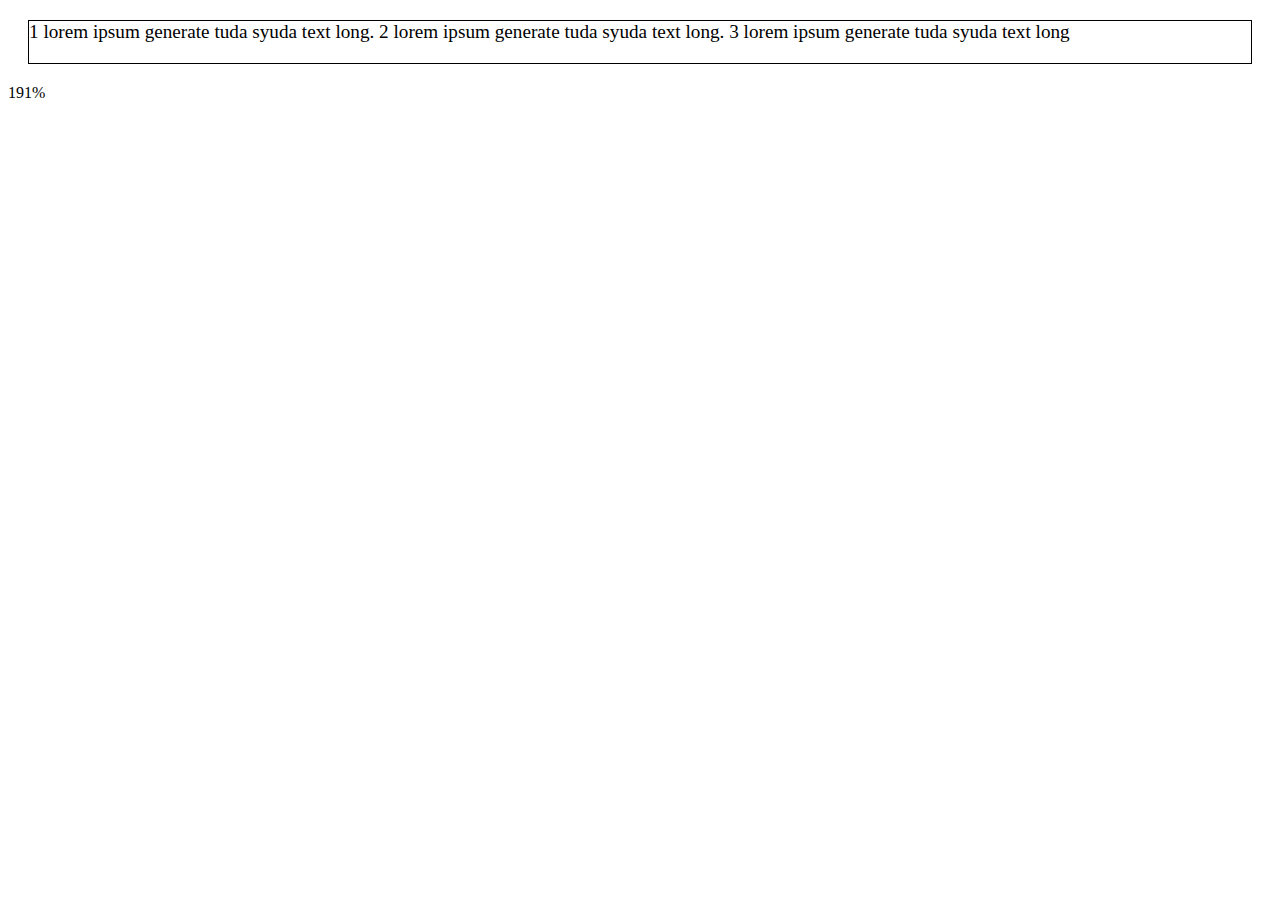
<file: cells/index.html>
<!doctype html>
<html lang="en">
<head>
    <meta charset="UTF-8">
    <meta name="viewport" content="width=device-width, initial-scale=1.0">
    <style>


        #container {
          position: fixed;
          z-index: -100;
          visibility: hidden;
          font-size: 1.2em;
          margin: 20px;
          width: auto;
          line-height: 1.1em;
          border: 1px solid black;
        }

        #viewport {
          font-size: 1.2em;
          margin: 20px;
          width: auto;
          height: 2.2em;
          line-height: 1.1em;
          border: 1px solid black;
          overflow: hidden;
        }
      </style>
</head>
<body>

  <div id="container"></div>
  <div id="viewport"></div>
  <div id="result"></div>

<script>

    var currentScrollPosition = 0;
    var resultNum = 0;

    var viewport = document.getElementById('viewport');
    var container = document.getElementById('container');
    var result = document.getElementById('result');


     var text = "1 lorem ipsum generate tuda syuda text long. 2 lorem ipsum generate tuda syuda text long. 3 lorem ipsum generate tuda syuda text long";
     viewport.innerHTML = text;
     container.innerHTML = text;
     updateMeter();

    function ready(fn) {
        if (document.readyState != "loading") {
            fn();
        } else {
            document.addEventListener("DOMContentLoaded", fn);
        }
    }
    var fn = function() {
        viewport.addEventListener('touchstart', handleTouchStart, false);
        viewport.addEventListener('touchmove', handleTouchMove, false);

        var xDown = null;
        // var yDown = null;
        function handleTouchStart(evt) {
            xDown = evt.touches[0].clientX;
            // yDown = evt.touches[0].clientY;
        }
        function handleTouchMove(evt) {
            // if (!xDown || !yDown) {
            if (!xDown) {
                return;
            }
            var xUp = evt.touches[0].clientX;
            // var yUp = evt.touches[0].clientY;
            var xDiff = xDown - xUp;
            // var yDiff = yDown - yUp;
            // if (Math.abs(xDiff) > Math.abs(yDiff)) {/*most significant*/
                if (xDiff > 0) {
                    // direction.innerHTML = "<";
                    if (resultNum != 100) {
                      currentScrollPosition += 0.2;
                      scroll();
                    }
                    // console.log('<');
                    xDiff = 0;
                    xDown = xUp;
                    /* left swipe */
                } else {
                    // direction.innerHTML = ">";
                    currentScrollPosition -= 0.2;
                    if (currentScrollPosition < 0) {
                      currentScrollPosition = 0;
                    }
                    scroll();
                    // console.log('>');
                    xDiff = 0;
                    xDown = xUp;
                    /* right swipe */
                }
            // }
            //  else {
            //     if (yDiff > 0) {
            //         direction.innerHTML = "^";
            //         /* up swipe */
            //     } else {
            //         direction.innerHTML = "v";
            //         /* down swipe */
            //     }
            // }
            /* reset values */
//            xDown = null;
//            yDown = null;
        }
    };
    ready(fn);

function scroll() {
  if (currentScrollPosition >= 0) {
    viewport.innerHTML = text.split(' ').slice(currentScrollPosition).join(' ');
    container.innerHTML = text.split(' ').slice(currentScrollPosition).join(' ');
    updateMeter();
  }
}

function updateMeter() {
  resultNum = Math.round((viewport.offsetHeight / container.offsetHeight) * 100);
  result.innerHTML = resultNum + '%';
}

</script>
</body>
</html>
</file>
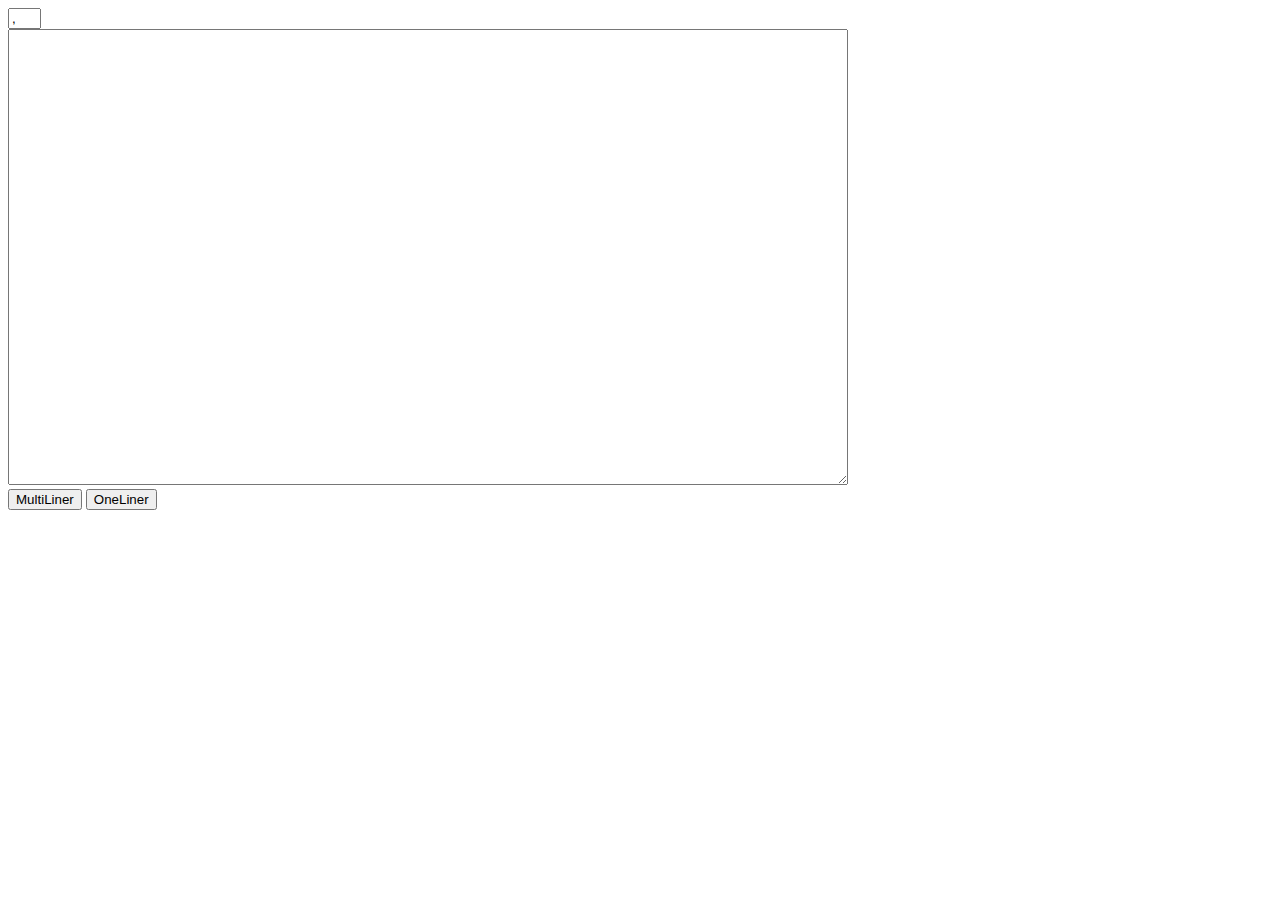
<file: col/index.html>
<!DOCTYPE html>
<html>
  <head>
    <meta charset="UTF-8">
    <title>title</title>
  </head>
  <body>
  <input type="text" size="1" value="," id="separator"><br>
  <textarea id="main" style="width: 66%; height: 50vh;"></textarea><br>
  <button id="multiLiner">MultiLiner</button>
  <button id="oneLiner">OneLiner</button>
  <script>
  function ready(fn) {
        if (document.readyState != 'loading'){
            fn();
        } else {
            document.addEventListener('DOMContentLoaded', fn);
        }
    }
    var fn = function() {
        var textarea = document.getElementById("main");
        var separator = document.getElementById("separator");

				var multiLinerButton = document.getElementById("multiLiner");
        var oneLinerButton = document.getElementById("oneLiner");

				var multiLinerFunction = function() {
            action(textarea, separator, true);
        }
        var oneLinerFunction = function() {
            action(textarea, separator, false);
        }

				multiLinerButton.addEventListener('click', multiLinerFunction, false);
        oneLinerButton.addEventListener('click', oneLinerFunction, false);
    };
    var action = function(el, separatorElement, multiLiner) {
    		if (el.value != "") {
        	
        }
        var joinerString = separator.value + (multiLiner ? "\n" : "");
        var arrayOfLines = el.value.match(/[^\r\n]+/g);
        var innerHTML = arrayOfLines.join(joinerString);
        el.value = innerHTML;
        el.select();
  			document.execCommand('copy');
    };
    ready(fn)
  </script>
  </body>
</html>
</file>
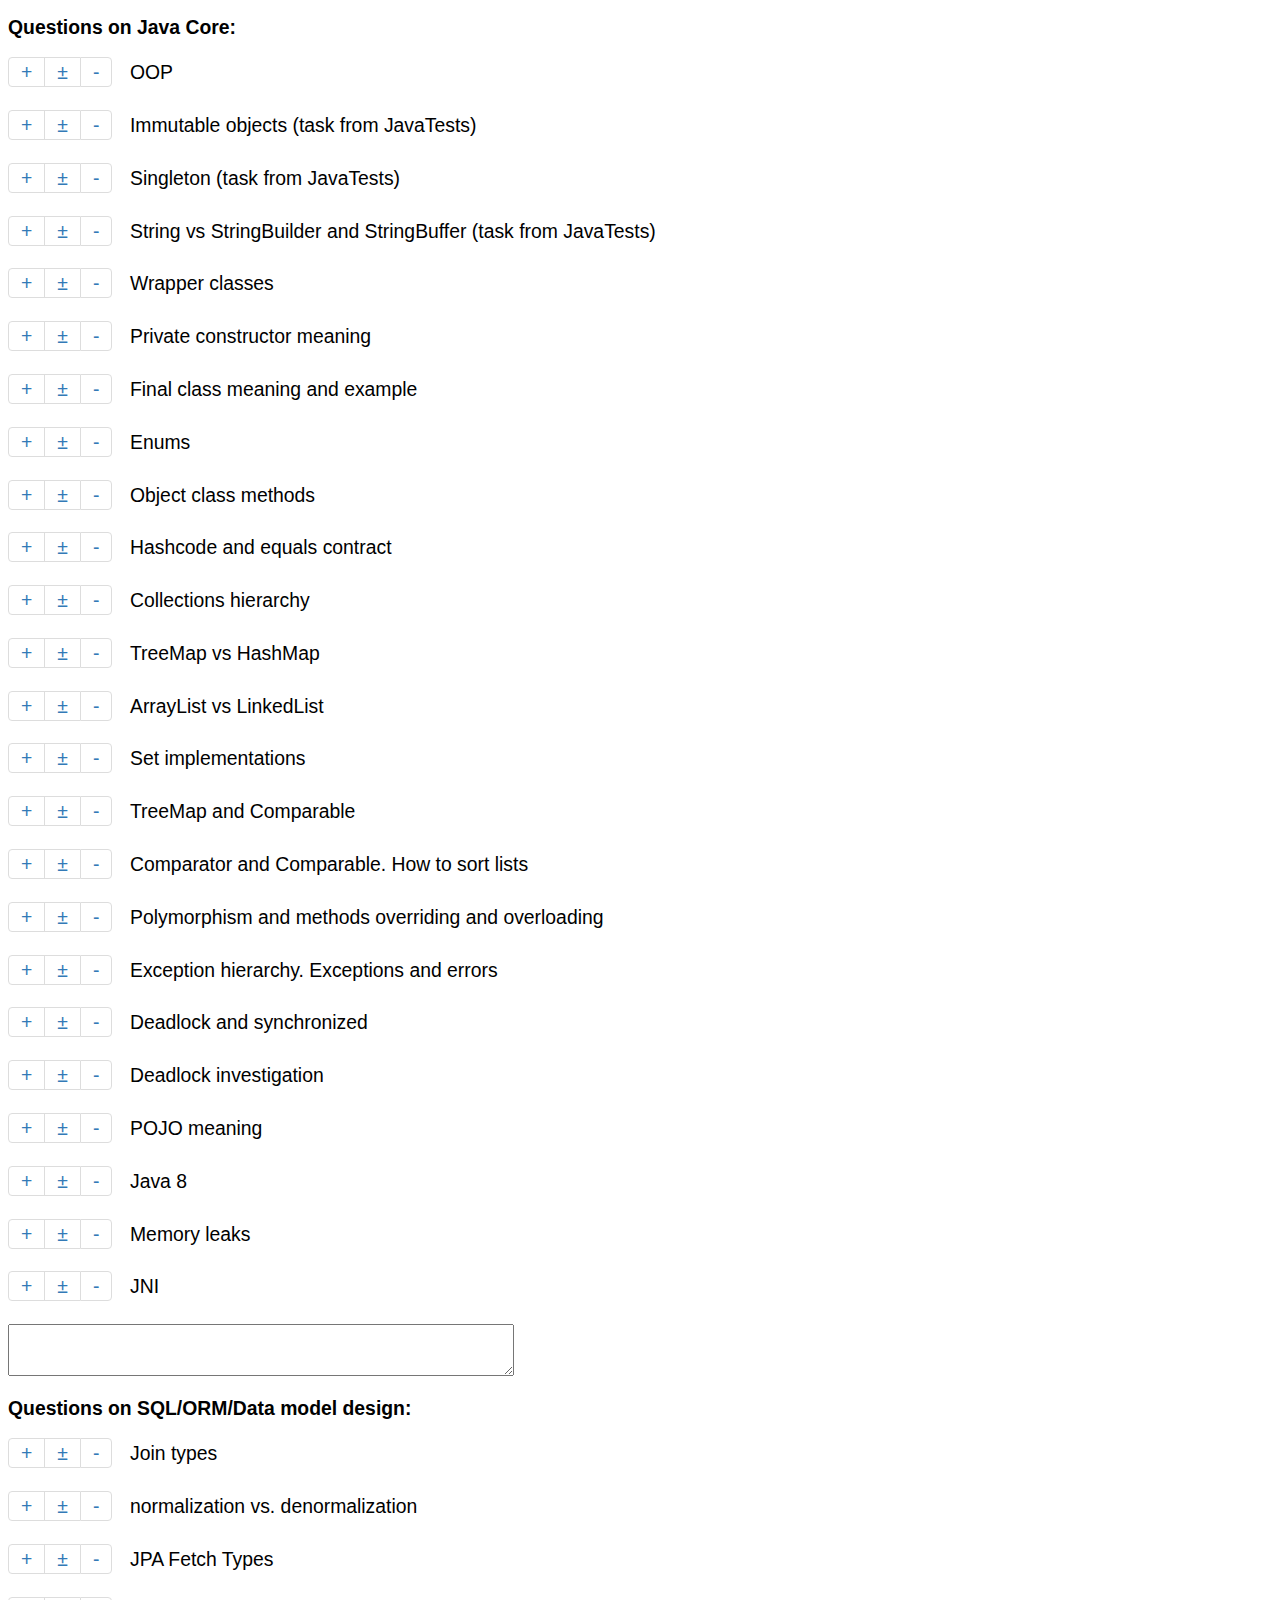
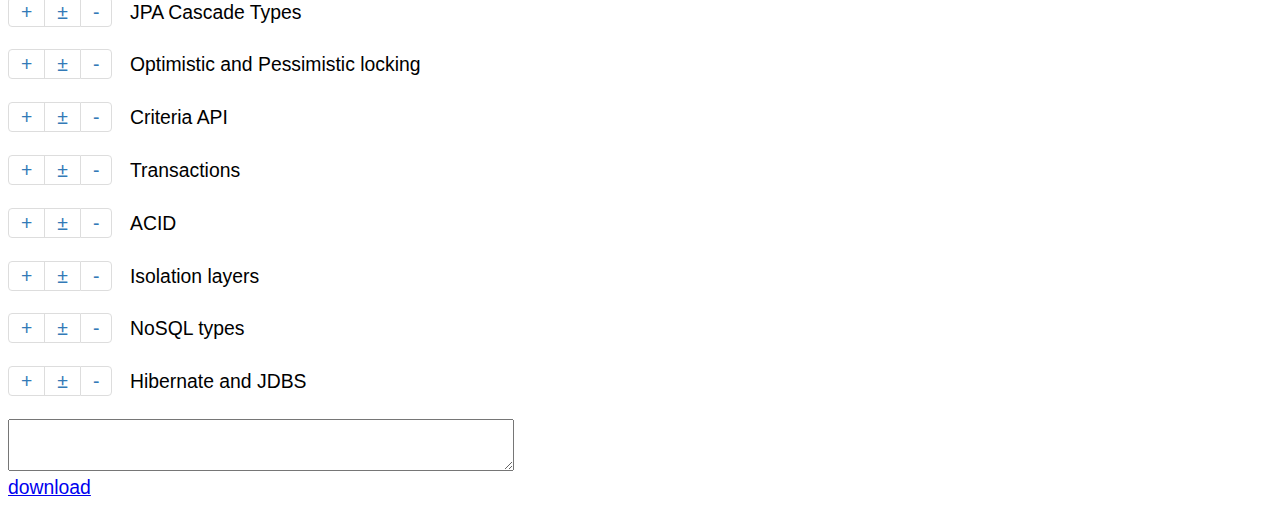
<file: feedback/index.html>
<!DOCTYPE html>
<html lang="en">
<head>
    <meta name="viewport" content="width=device-width, initial-scale=1.0">
    <meta charset="UTF-8">
    <title>EPAM</title>
    <style>


        ul{
            list-style-type: none;
            margin:0;
            padding:0;
        }

        ul li {
            padding:0;
            margin:0;
        }

        .rating>li>a.good {
            background-color: #43FF19;
        }

        .rating>li>a.good:hover {
            background-color: #96FF6D;
        }

        .rating>li>a.weak {
            background-color: #FFCA1C;
        }

        .rating>li>a.weak:hover {
            background-color: #FFD756;
        }

        .rating>li>a.none {
            background-color: #FF380F;
        }

        .rating>li>a.none:hover {
            background-color: #FF6749;
        }

        li.skill {
            margin-bottom: 1rem;
        }

        li.skill>span {
            line-height: 2rem;
        }

        * {
            font-family: "Trebuchet MS",sans-serif;
            font-size: 1.1rem;
        }

        ul.rating {
            display: inline-flex;
            padding-left: 0;
            border-radius: 4px;
            margin-right: 1rem;
        }

        ul.rating>li {
            display: inline;
        }

        ul.rating>li>a:hover {
            background-color: #eee;
        }

        ul.rating>li>a {
            padding: 3px 12px;
            margin-left: -1px;
            line-height: 1.42857143;
            color: #337ab7;
            text-decoration: none;
            background-color: #fff;
            border: 1px solid #ddd;
        }

        ul.rating>li:first-child>a {
            margin-left: 0;
            border-top-left-radius: 4px;
            border-bottom-left-radius: 4px;
        }

        ul.rating>li:last-child>a {
            border-top-right-radius: 4px;
            border-bottom-right-radius: 4px;
        }

        textarea {
            width: 100%;
            max-width: 500px;
        }
    </style>
    <script>

        var ratingScores = {"good": {
                "htmlLabel" : "+",
                "textLabel" : "+"
            },
            "weak": {
                "htmlLabel" : "&plusmn;",
                "textLabel" : "+/-"
            },
            "none": {
                "htmlLabel" : "-",
                "textLabel" : "-"
            }
        };

        var skillsData = [javaCore, design];
        var javaCore = {title: "Questions on Java Core",
            items: [
                "OOP",
                "Immutable objects (task from JavaTests)",
                "Singleton  (task from JavaTests)",
                "String vs StringBuilder and StringBuffer (task from JavaTests)",
                "Wrapper classes",
                "Private constructor meaning",
                "Final class meaning and example",
                "Enums",
                "Object class methods",
                "Hashcode and equals contract",
                "Collections hierarchy",
                "TreeMap vs HashMap",
                "ArrayList vs LinkedList",
                "Set implementations",
                "TreeMap and Comparable",
                "Comparator and Comparable. How to sort lists",
                "Polymorphism and methods overriding and overloading",
                "Exception hierarchy. Exceptions and errors",
                "Deadlock and synchronized",
                "Deadlock investigation",
                "POJO meaning",
                "Java 8",
                "Memory leaks",
                "JNI"
            ]
        };
        var design = {title: "Questions on SQL/ORM/Data model design",
            items: [
                "Join types",
                "normalization vs. denormalization",
                "JPA Fetch Types",
                "JPA Cascade Types",
                "Optimistic and Pessimistic locking",
                "Criteria API",
                "Transactions",
                "ACID",
                "Isolation layers",
                "NoSQL types",
                "Hibernate and JDBS"
            ]
        };

        function ready(fn) {
            if (document.readyState != "loading"){
                fn();
            } else {
                document.addEventListener("DOMContentLoaded", fn);
            }
        }

        var loop = function (ts) {
            var res = "";
            var cnt = 1;
            if (Array.isArray(arguments[1])) {
                cnt = arguments[1].length;
            } else {
                cnt = arguments[2].length;
            }
            for (var i = 0; i < cnt; i++) {
                var tsFragment = 0;
                Array.prototype.slice.call(arguments).slice(1).forEach(function(arg) {
                    res += ts[tsFragment++];
                    if (Array.isArray(arg)) {
                        res += arg[i];
                    } else {
                        res += arg;
                    }
                });
                res += ts[tsFragment++];
            }
            return res;
        };

        var fn = function() {
            var feedback__skills = document.getElementsByClassName("feedback__skills")[0];

            feedback__skills.innerHTML+=generateBlock(javaCore);
            feedback__skills.innerHTML+=generateBlock(design);

            var skills = document.querySelectorAll(".rating a");
            for (var i = 0; i < skills.length; i++) {
                skills[i].addEventListener("click", switchSkillLevel, false);
            }

        };

        var switchSkillLevel = function(e) {
            var clearPreviouslyChosenRate = function () {
                var parentRatingUL = getParent(e.target, ".rating");
                var anchorsForRating = parentRatingUL.querySelectorAll("li>a");
                Array.prototype.forEach.call(anchorsForRating, function (el, i) {
                    el.className = "";
                });
            };


            function decodeEntities(s){
                var str, temp= document.createElement('p');
                temp.innerHTML= s;
                str= temp.textContent || temp.innerText;
                temp=null;
                return str;
            }

            var setRate = function() {
                console.log(e.target.innerHTML);
                switch(e.target.innerHTML) {
                    case ratingScores.good.htmlLabel: hide(e.target, "good"); break;
                    case decodeEntities(ratingScores.weak.htmlLabel): hide(e.target, "weak"); break;
                    case ratingScores.none.htmlLabel: hide(e.target, "none"); break;
                }
            };

            var recalculateOverall = function() {
                var parentDiv = getParent(e.target, 'div');
                var overallResults = parentDiv.querySelector(".overallResult");

                var good = parentDiv.querySelectorAll(".good").length;
                var weak = parentDiv.querySelectorAll(".weak").length;
                var none = parentDiv.querySelectorAll(".none").length;

                var score = good + weak * 0.5;

                overallResults.innerHTML = "Result:" + score + "/" + (good + weak + none);
            };

            clearPreviouslyChosenRate();
            setRate();
            recalculateOverall();
        };

        function getParent(el, querySelector) {
            var p = el.parentNode;

            while (p !== null) {
                if (p.matches(querySelector)) {
                    return p;
                }
                p = getParent(p, querySelector);
            }
            return null;
        }

        var generateBlock = function(data) {
            var ratingBlock = generateRatingBlock();
            return `<div class="skillsScope"><h2>${data.title}:</h2><ul class="skills">` +
                   loop`<li class="skill">${ratingBlock}<span>${data.items}</span></li>` +
                   `</ul><h3 class="overallResult"></h3><textarea></textarea></div>`;
        };

        var generateRatingBlock = function () {
            var ratingScoresHtmlLabel = [ratingScores.good.htmlLabel,
                                         ratingScores.weak.htmlLabel,
                                         ratingScores.none.htmlLabel];
            return `<ul class="rating">` + loop`<li><a>${ratingScoresHtmlLabel}</a></li>` + `</ul>`;
        };

        function generateFeedback() {
            var resultFeedback = "";
            var scopes = document.querySelectorAll(".skillsScope");

            Array.prototype.forEach.call(scopes, function (scope) {
                resultFeedback += scope.querySelector("h2").innerHTML;
                resultFeedback += "\n\n";
                var skills = scope.querySelectorAll(".skills>li");
                Array.prototype.forEach.call(skills, function (skill) {
                    var score = "";
                    var ratings = skill.querySelectorAll("a");
                    Array.prototype.forEach.call(ratings, function (rating) {
                        if (rating.className != "") score = ratingScores[rating.className].textLabel;
                    });
                    if (!!score) {
                        resultFeedback += skill.querySelector("span").innerHTML + " ";
                        resultFeedback += score + "\n";
                    }
                });

                resultFeedback += "\n";
                resultFeedback += scope.querySelector("h3").innerHTML + "\n";
                resultFeedback += "Comments: " + scope.querySelector("textarea").value + "\n\n";

            });

            return encodeURIComponent(resultFeedback);
        }

        function feedbackDownload(link) {
            var plainFeedbackData = generateFeedback();
            link.setAttribute("href", "data:text/plain," + plainFeedbackData);
        }

        var hide = function(el, className) {
            if (el.classList) {
                el.classList.toggle(className);
            } else {
                var classes = el.className.split(' ');
                var existingIndex = classes.indexOf(className);

                if (existingIndex >= 0)
                    classes.splice(existingIndex, 1);
                else
                    classes.push(className);

                el.className = classes.join(' ');
            }
        };

        ready(fn);
    </script>
</head>
<body>
<div class="template">
    <div class="template__current-template"></div>
    <div class="template__template-loader">
        <div class="template-loader">
            <div class="template-loader__link"></div>
            <div class="template-loader__search-input template-loader__search-input_hidden"></div>
            <div class="template-loader__suggest-list template-loader__suggest-list_hidden"></div>
        </div>
    </div>
</div>
<div class="feedback">
    <div class="feedback__header"></div>
    <div class="feedback__skills"></div>
    <div class="feedback__conclusion"></div>
    <div class="feedback__download-link">
        <a href="#" target="_blank" onclick="feedbackDownload(this)" id="feedbackDownloadLink">download</a></div>
    </div>
</div>
</body>
</html>
</file>
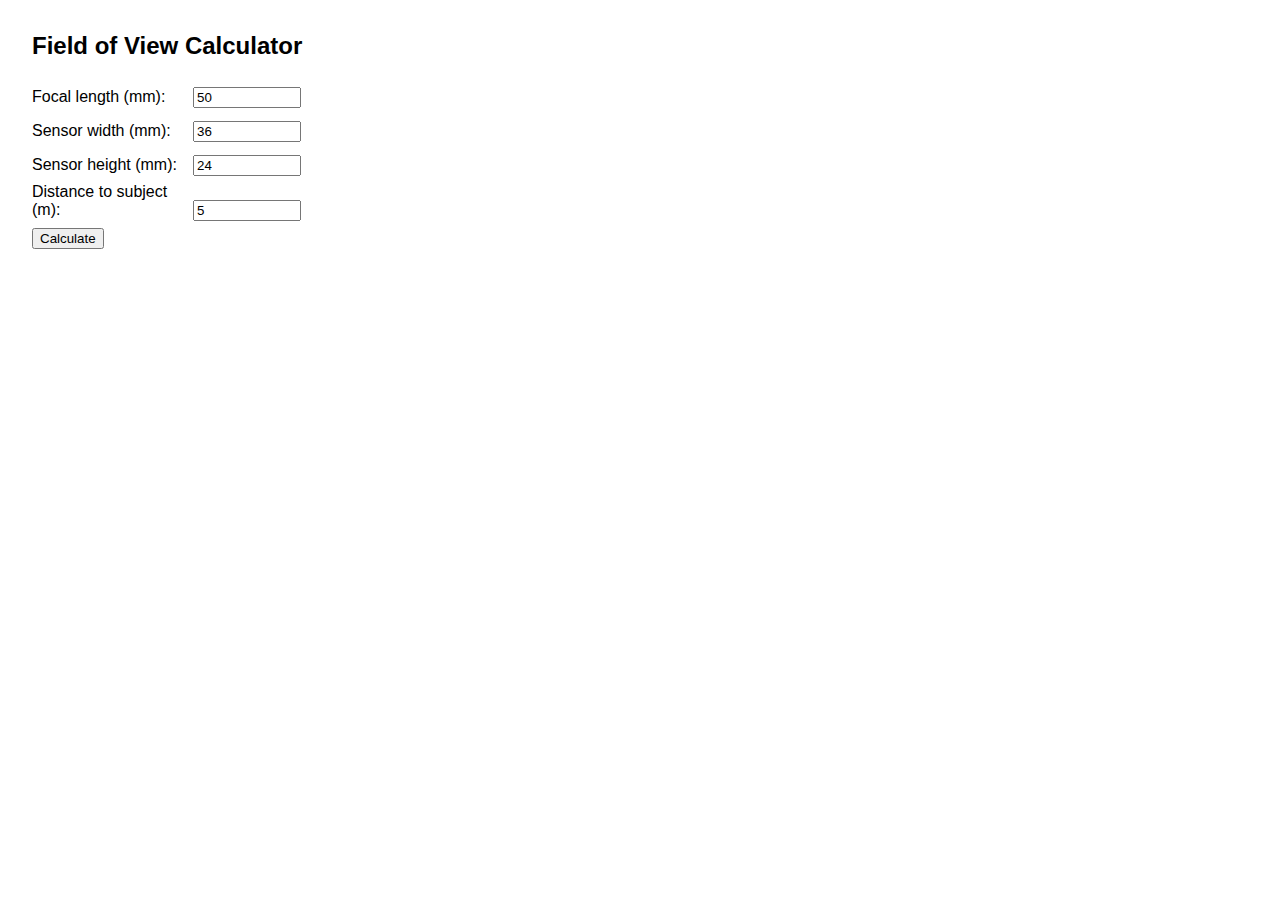
<file: frame/index.html>
<!DOCTYPE html>
<html>
<head>
  <title>Field of View Calculator</title>
  <style>
    body { font-family: sans-serif; margin: 2em; max-width: 600px; }
    input { width: 100px; margin: 0.5em; }
    label { display: inline-block; width: 150px; }
    #result { margin-top: 1em; font-weight: bold; }
  </style>
</head>
<body>
  <h2>Field of View Calculator</h2>

  <label>Focal length (mm):</label>
  <input type="number" id="focal" value="50"><br>

  <label>Sensor width (mm):</label>
  <input type="number" id="sensorWidth" value="36"><br>

  <label>Sensor height (mm):</label>
  <input type="number" id="sensorHeight" value="24"><br>

  <label>Distance to subject (m):</label>
  <input type="number" id="distance" value="5"><br>

  <button onclick="calculateFOV()">Calculate</button>

  <div id="result"></div>

  <script>
    function calculateFOV() {
      const f = parseFloat(document.getElementById('focal').value);
      const sw = parseFloat(document.getElementById('sensorWidth').value);
      const sh = parseFloat(document.getElementById('sensorHeight').value);
      const d = parseFloat(document.getElementById('distance').value);

      const hfov = 2 * d * Math.tan((Math.atan(sw / (2 * f))));
      const vfov = 2 * d * Math.tan((Math.atan(sh / (2 * f))));
      const dfov = 2 * d * Math.tan((Math.atan(Math.sqrt(sw**2 + sh**2) / (2 * f))));

      document.getElementById('result').innerHTML =
        `Horizontal FOV: ${hfov.toFixed(2)} m<br>` +
        `Vertical FOV: ${vfov.toFixed(2)} m<br>` +
        `Diagonal FOV: ${dfov.toFixed(2)} m`;
    }
  </script>
</body>
</html>
</file>
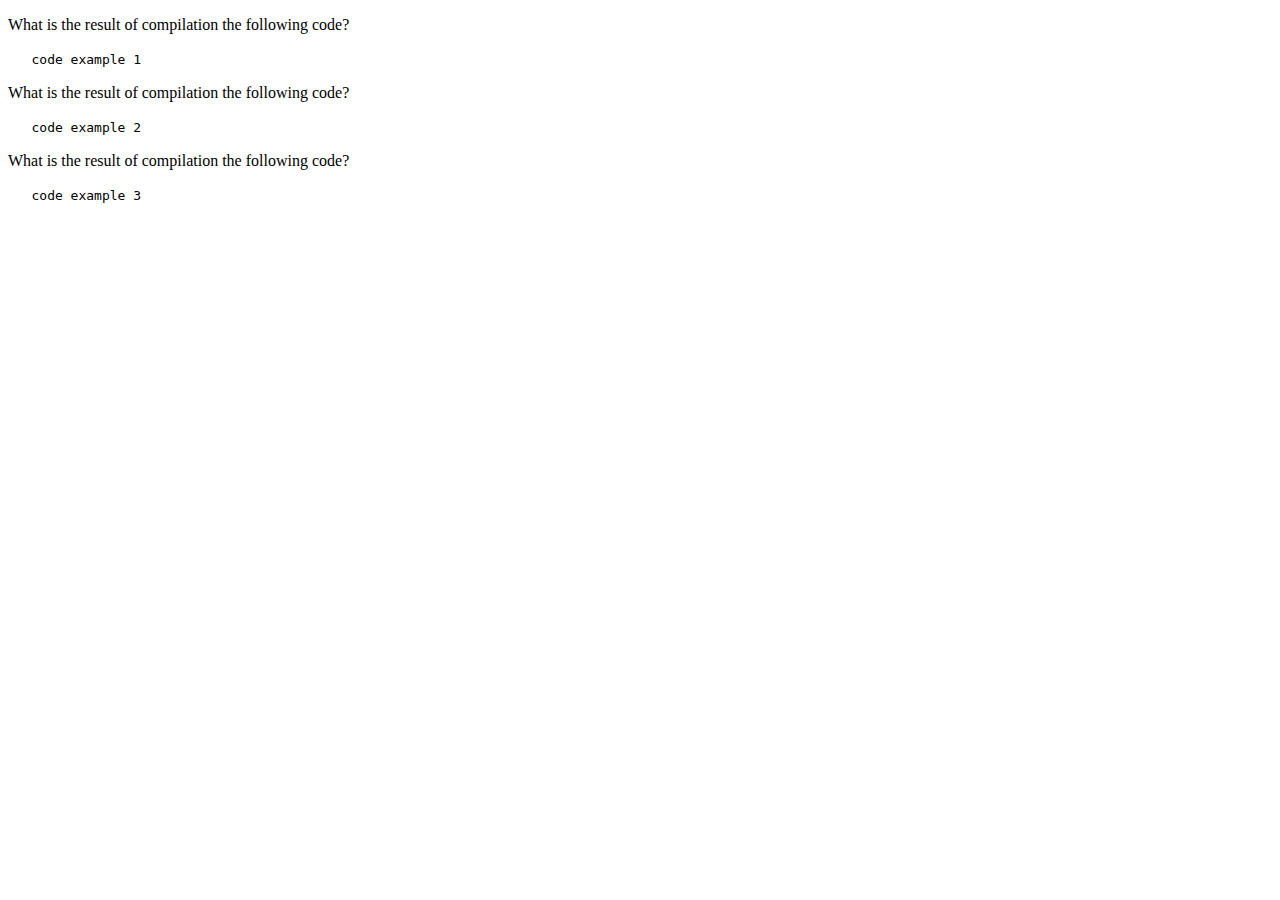
<file: hyder/index.html>
<!DOCTYPE html>
<html lang="en">
<head>
    <meta charset="UTF-8">
    <title>dr. Hyder</title>
<style>
    code {
        white-space: pre;
        word-break: normal;
        word-wrap: normal;
    }
    div.hide {
        background-color: gray;
    }
    @media print
    {
        div {
            page-break-inside: avoid;
            border-bottom: 2px solid gray;
            padding-bottom: 4em;
        }
        div.hide {
            display: none;
        }
    }
</style>
<script>
    function ready(fn) {
        if (document.readyState != 'loading'){
            fn();
        } else {
            document.addEventListener('DOMContentLoaded', fn);
        }
    }
    var fn = function() {
        var issues = document.getElementsByTagName("div");
        var myFunction = function() {
            hide(this);
        };
        for (var i = 0; i < issues.length; i++) {
            issues[i].addEventListener('click', myFunction, false);
        }
    };
    var className = 'hide';
    var hide = function(el) {
        if (el.classList) {
            el.classList.toggle(className);
        } else {
            var classes = el.className.split(' ');
            var existingIndex = classes.indexOf(className);
            if (existingIndex >= 0)
                classes.splice(existingIndex, 1);
            else
                classes.push(className);
            el.className = classes.join(' ');
        }
    };
    ready(fn);
</script>
</head>
<body>
    <div>
        <p>What is the result of compilation the following code?</p>
        <code>   code example 1   </code>
    </div>
    <div>
        <p>What is the result of compilation the following code?</p>
        <code>   code example 2  </code>
    </div>
    <div>
        <p>What is the result of compilation the following code?</p>
        <code>   code example 3   </code>
    </div>    
</body>
</html>
</file>
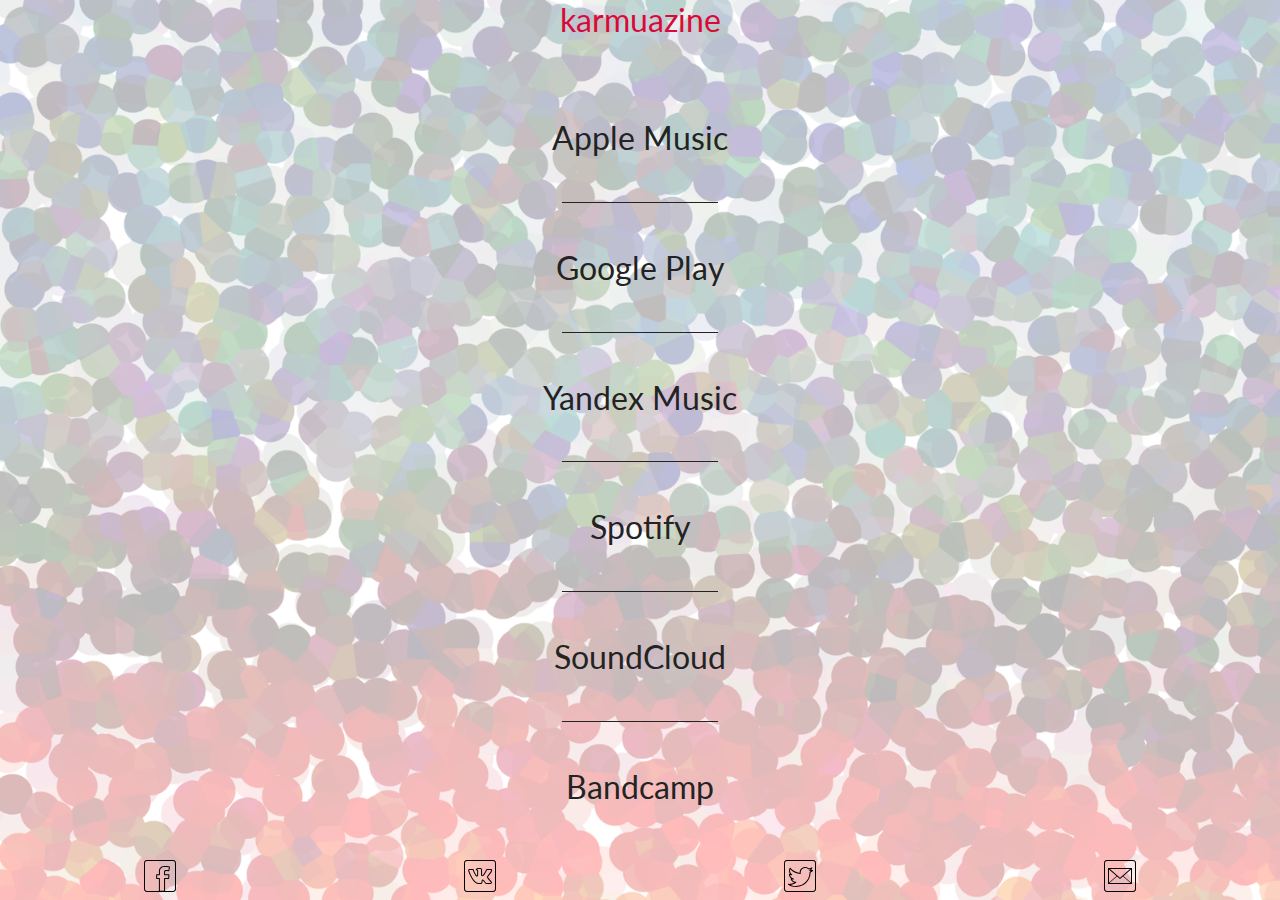
<file: karmuazine/index.html>
<!DOCTYPE html>
<html>
<head lang="en">
    <meta charset="UTF-8">
    <meta name="viewport" content="width=device-width, initial-scale=1.0">
    <meta property="og:image" content="http://halfofpoint.github.io/karmuazine.com/images/header.jpg"/>
    <title>karmuazine</title>
    <link href="https://fonts.googleapis.com/css?family=Lato" rel="stylesheet">
    <link href="./css/flex.css" rel="stylesheet">
    <style>
        * {
            font-family: 'Lato', sans-serif;
        }

        html {
            height: 100%;
        }

        body {
            height: 100%;
            padding: 0;
            margin: 0;
            background-image: url("./images/bg3.png");
            background-repeat: no-repeat;
            background-size: cover;
        }

        header {
            /*font-size: 2em;*/
            font-size: 2.5vw;
            color: #D80A39;
        }

        /*iframe.hide {*/
        /*display: none;*/
        /*}*/

        .alignItemsCenter {
            align-items: center;
        }

        .justifyContentSpaceAround {
            justify-content: space-around;
        }

        #links {
            padding: 1em 0;
            font-size: 2em;
        }

        #links > a {
            /*color: #95989A;*/
            color: #232323;
            text-decoration: none;
        }

        .separator {
            height: 1px;
            background-color: #232323;
            width: 80%;
        }

        #connect {
            width: 100%;
            padding-bottom: 0.5em;
        }

        #connect > div {
            flex-basis: 2em;
            background-size: contain;
            background-repeat: no-repeat;
        }

        /*special thaks to https://www.iconfinder.com/iconsets/rcons-social*/
        #vk {
            background-image: url("[data-uri]");
        }

        #fb {
            background-image: url("[data-uri]");
        }

        #tw {
            background-image: url("[data-uri]");
        }

        #mail {
            background-image: url("[data-uri]");
        }
    </style>
</head>
<script>
    function ready(fn) {
        if (document.readyState != 'loading') {
            fn();
        } else {
            document.addEventListener('DOMContentLoaded', fn);
        }
    }
    var fn = function () {
        var hyder = document.getElementById("hyder");
        var iframe = document.getElementsByTagName("iframe")[0];
        var myFunction = function () {
            hide(iframe);
        };

        hyder.addEventListener('click', myFunction, false);

    };
    var className = 'hide';
    var hide = function (el) {
        if (el.classList) {
            el.classList.toggle(className);
        } else {
            var classes = el.className.split(' ');
            var existingIndex = classes.indexOf(className);
            if (existingIndex >= 0)
                classes.splice(existingIndex, 1);
            else
                classes.push(className);
            el.className = classes.join(' ');
        }
    };
    ready(fn);
</script>
<body class="rowContainer alignItemsCenter">
<header class="row2em">karmuazine</header>
<main id="links" class="row rowContainer alignItemsCenter justifyContentSpaceAround">
    <a href="//itunes.apple.com/us/artist/karmuazine/id1075595122" class="eagerRow">Apple Music</a>
    <div class="separator"></div>
    <a href="//play.google.com/store/music/artist/Karmuazine?id=Abl6h4334jny5ej45qnifdyji2y" class="eagerRow">Google
        Play</a>
    <div class="separator"></div>
    <a href="//music.yandex.ru/artist/4121402" class="eagerRow">Yandex Music</a>
    <div class="separator"></div>
    <a href="//open.spotify.com/artist/5fY7eSiZGf9yXH7jRKPnI5" class="eagerRow">Spotify</a>
    <div class="separator"></div>
    <a href="//soundcloud.com/karmuazine" class="eagerRow">SoundCloud</a>
    <div class="separator"></div>
    <a href="//karmuazine.bandcamp.com/" class="eagerRow">Bandcamp</a>
</main>
<footer id="connect" class="row2em columnContainer justifyContentSpaceAround">
    <div id="fb" class="eagerColumn"></div>
    <div id="vk" class="eagerColumn"></div>
    <div id="tw" class="eagerColumn"></div>
    <div id="mail" class="eagerColumn"></div>
</footer>
</body>
</html>
</file>
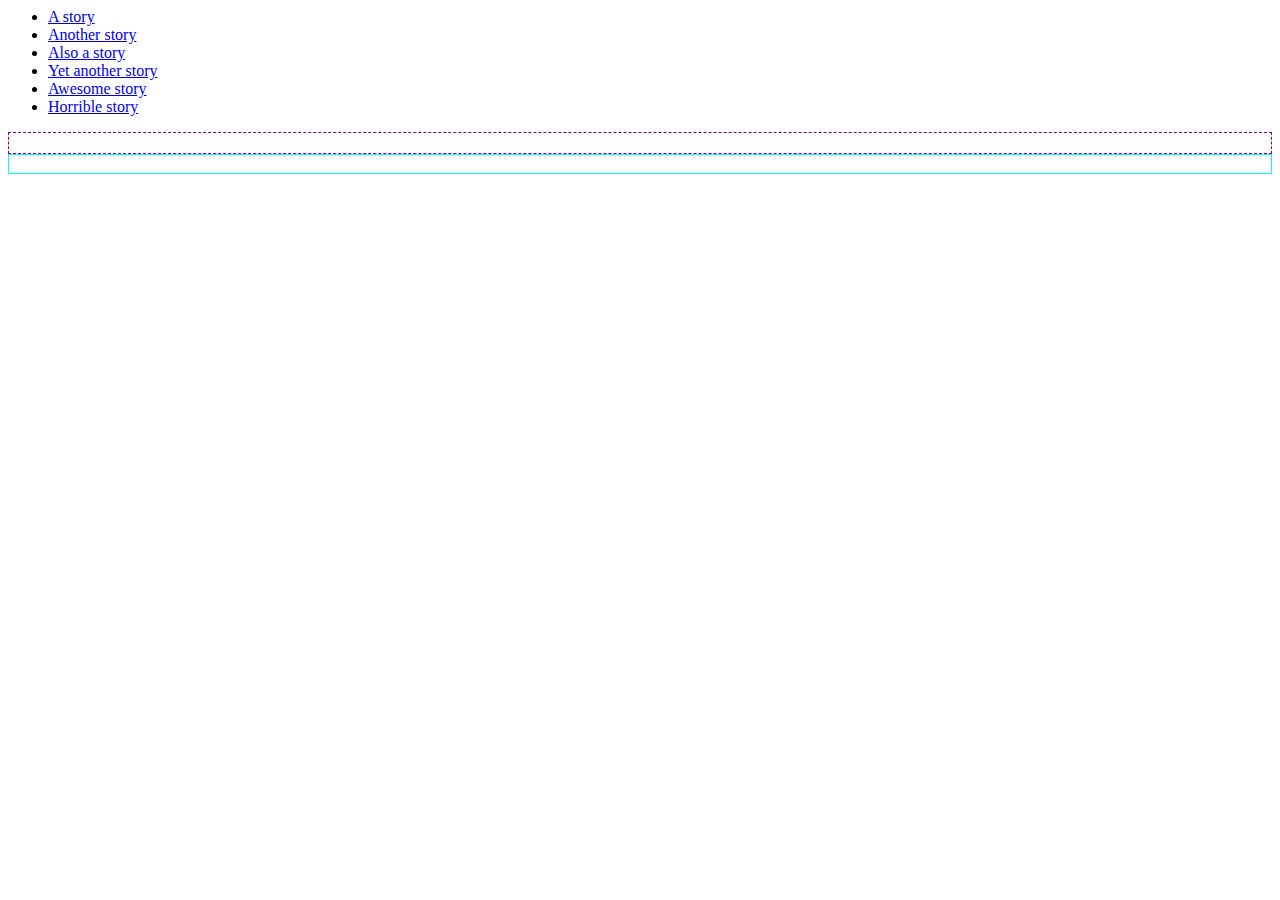
<file: shadowdom/index.html>
<html>
<head>
<style>
    div.breaking {
        color: Red;
        font-size: 20px;
        border: 1px dashed Purple;
    }
    div.other {
        padding: 2px 0 0 0;
        border: 1px solid Cyan;
    }
</style>
</head>
<body>
<ul class="stories">
    <li><a href="//example.com/stories/1">A story</a></li>
    <li><a href="//example.com/stories/2">Another story</a></li>
    <li class="breaking" slot="breaking"><a href="//example.com/stories/3">Also a story</a></li>
    <li><a href="//example.com/stories/4">Yet another story</a></li>
    <li><a href="//example.com/stories/5">Awesome story</a></li>
    <li class="breaking" slot="breaking"><a href="//example.com/stories/6">Horrible story</a></li>
</ul>

<div class="breaking">
    <ul>
        <slot name="breaking"></slot> <!-- slot for breaking news -->
    </ul>
</div>
<div class="other">
    <ul>
        <slot></slot> <!-- slot for the rest of the news -->
    </ul>
</div>
<script>
function createStoryGroup(className, slotName)
{
    var group = document.createElement('div');
    group.className = className;
    // Empty string in slot name attribute or absence thereof work the same, so no need for special handling.
    group.innerHTML = '<ul><slot name="' + slotName + '"></slot></ul>';
    return group;
}

function createStyle()
{
    var style = document.createElement('style');
    style.textContent = 'div.breaking { color: Red;font-size: 20px; border: 1px dashed Purple; }' +
        'div.other { padding: 2px 0 0 0; border: 1px solid Cyan; }';
    return style;
}

function makeShadowTree(storyList)
{
    var root = storyList.attachShadow({mode: 'open'});
    root.appendChild(createStyle());
    root.appendChild(createStoryGroup('breaking', 'breaking'));
    root.appendChild(createStoryGroup('other', ''));
}

document.addEventListener('DOMContentLoaded', function() {
    [].forEach.call(document.querySelectorAll('ul.stories'), makeShadowTree);
});
</script>
</body>
</html>
</file>
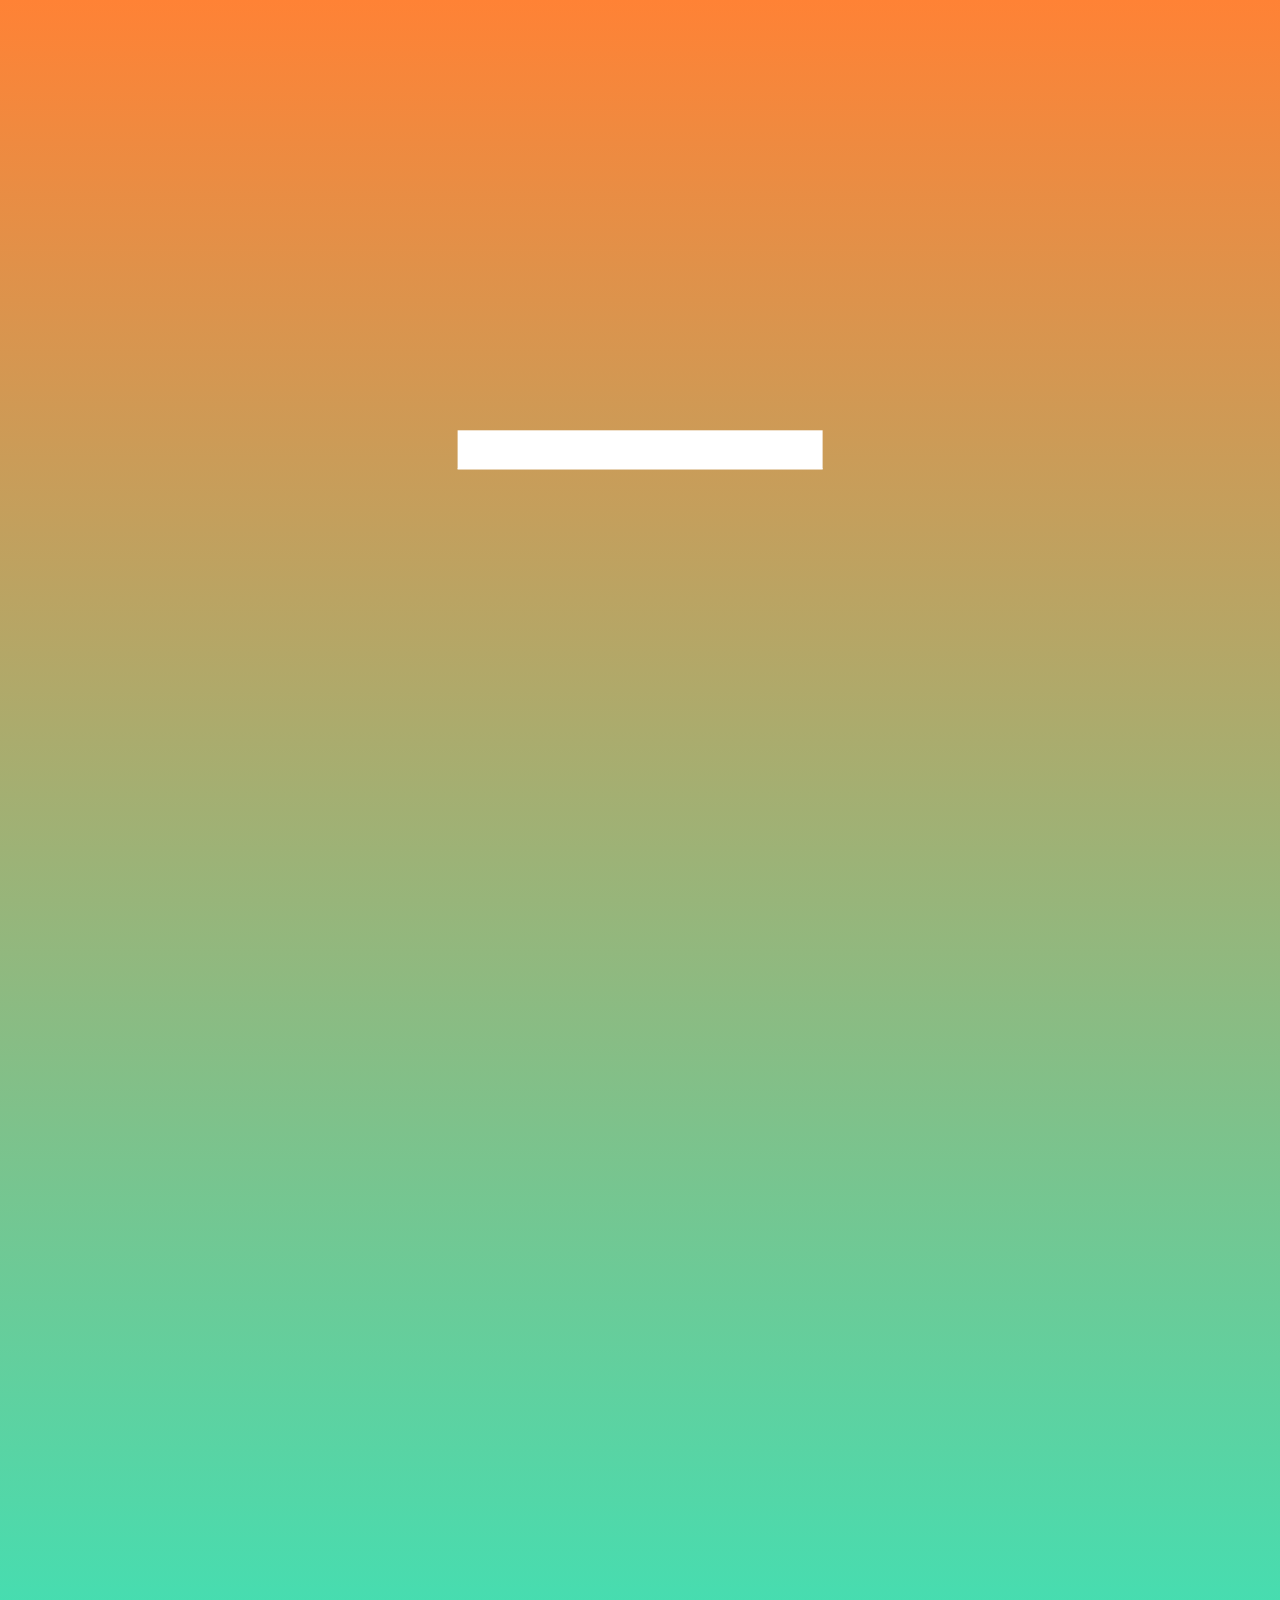
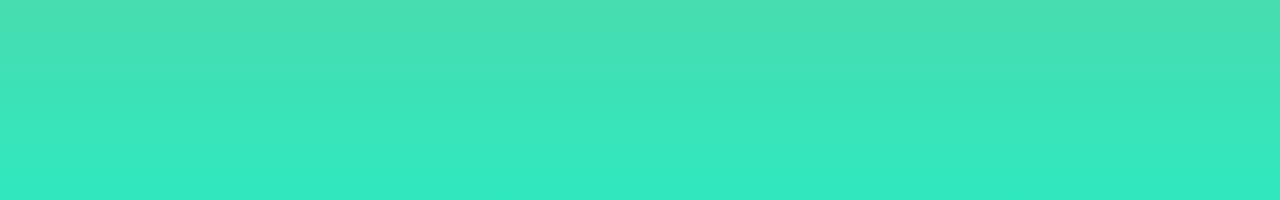
<file: stepper/index.html>
<html><head><style>#value{width:3em;text-align:center;position:fixed;left:50%;top:50%;transform:translate(-50%, -50%);background:#FFF;color:black;font-size:6rem;padding:0.2em 0.4em}body{margin:0;background:#30E8BF;background:-webkit-linear-gradient(#FF8235,#30E8BF);background:linear-gradient(#FF8235,#30E8BF);display:flex;height:200vh;flex-direction:column;justify-content:space-evenly;font-family:monospace;font-size:4em}div{flex-grow:1;border-bottom:1px solid white;color:white}</style><title>turn</title></head><body><div id='value'></div> <script>function post(url,callback,data){var xhr=new XMLHttpRequest();xhr.open('POST',url,true);xhr.setRequestHeader('Content-Type','application/x-www-form-urlencoded');xhr.onload=function(e){if(this.status==200){callback(this.responseText);}};xhr.send(data);} var times=n=>f=>{var iter=i=>{if(i===n){return;} f(i);iter(i+1);};return iter(0);};var getNFromRange=function(n){var map=function(n,in_min,in_max,out_min,out_max){return(n-in_min)*(out_max-out_min)/(in_max-in_min)+out_min;};return map(n,0,20,-10,10);};var addStripe=function(num){var div=document.createElement('div');div.innerHTML=num;return div;};times(20)((n)=>document.body.appendChild(addStripe(getNFromRange(n)+'x')));var last_known_scroll_position=0;var ticking=false;var value=document.getElementById('value');var setValueText=function(text){value.innerHTML=text;};var setValueStop=function(text){setValueText('X');};function getScrollPercent(){var height=document.body.scrollHeight-document.body.clientHeight;var scroll=document.body.scrollTop;if(scroll<0){return 0} if(scroll>=height){return 100} return Math.round((scroll*100)/height);} var setValue=function(dummy){setValueText(getScrollPercent()-50);};setValue();value.addEventListener('click',function(e){post('/',setValueStop,'control=0');} function saveValue(){value.style.opacity=1;post('/',setValue,'control='+encodeURIComponent((getScrollPercent()-50)));} var timer=null;window.addEventListener('scroll',function(e){last_known_scroll_position=window.scrollY;if(!ticking){value.style.opacity=0.5;window.requestAnimationFrame(function(){setValue();ticking=false;});ticking=true;} if(timer!==null){clearTimeout(timer);} timer=setTimeout(function(){saveValue();},500);});</script> </body></html>
</file>
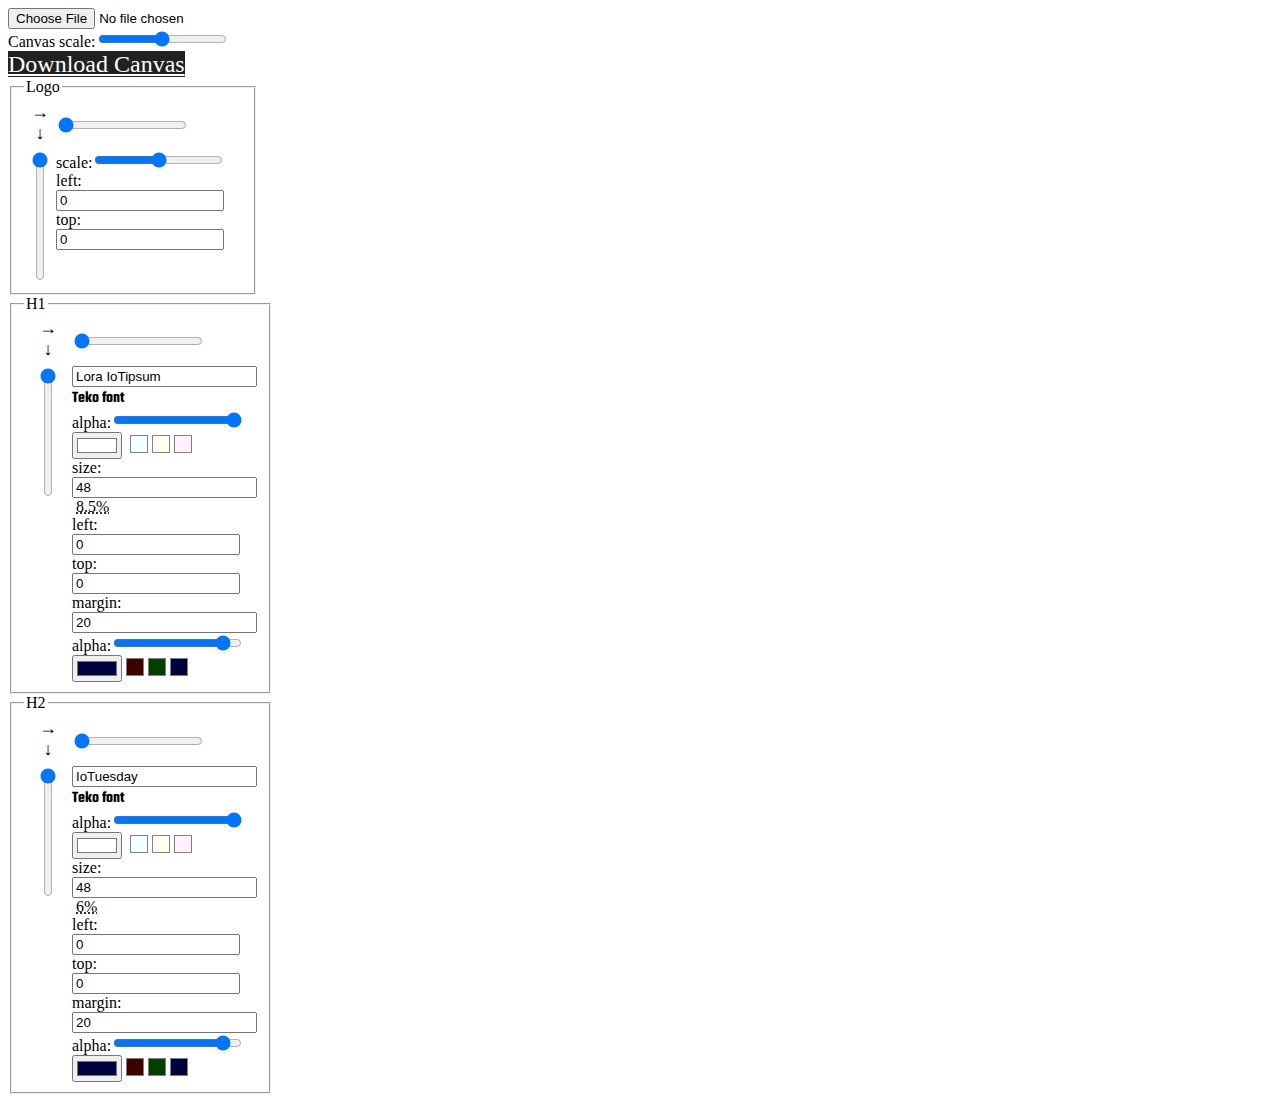
<file: thumb/index.html>
<!DOCTYPE html>

<html>

<head>
    <script type="module" src="./index.js"></script>
    <link rel="preconnect" href="https://fonts.googleapis.com">
    <link rel="preconnect" href="https://fonts.gstatic.com" crossorigin>
    <link href="https://fonts.googleapis.com/css2?family=Teko:wght@600&display=swap" rel="preload" as="style">
    <link href="https://fonts.googleapis.com/css2?family=Teko:wght@600&display=swap" rel="stylesheet">
    <link href="./index.css" rel="stylesheet">
</head>

<body class="parent">
    <template id="text-control-template">
        <style>
            .position > label {
                display: block;
            }

            .teko {
                font-family: "Teko", sans-serif;
                font-optical-sizing: auto;
                font-weight: 600;
                font-style: normal;
            }

            .picker {
                width: 1rem;
                height: 1rem;
                display: inline-block;
                border: 1px solid gray;
            }

            .parent {
                display: grid;
                grid-template-columns: 3rem 1fr;
                grid-template-rows: 3rem 1fr;
                grid-column-gap: 0px;
                grid-row-gap: 0px;
            }

            .label {
                grid-row-start: 1;
                text-align: center;
                font-size: large;
            }

            .top_position {
                grid-row-start: 2;
                margin: 0 auto;
            }

            .top_position input[type=range] {
                writing-mode: vertical-lr;
                direction: ltr;
                vertical-align: middle;
            }

            .left_position {
                grid-column-start: 2;
                margin: auto 0;
            }

            .other_control {
                grid-row-start: 2;
            }
        </style>
        <fieldset class="control" class="id_preffix">
            <legend class="legend"></legend>
            <div class="parent">
                <div class="label">&rarr;<br>&darr;</div>
                <div class="top_position"><input type="range" class="top_range" min="0" value="0">
                </div>
                <div class="left_position"><input type="range" class="left_range" min="0" value="0">
                </div>
                <div class="other_control">
                    <div class="text">
                        <input id="_text" class="content"><br>
                        <div class="teko">Teko font</div>
                        <label>alpha:<input type="range" class="alpha" min="0" value="1" max="1" step="0.05"></label>
                        <div>
                            <input type="color" class="color_picker" id="_color" value="#ffffff" />&nbsp;
                            <div class="picker" style="background: #F0FFFF"></div>
                            <div class="picker" style="background: #FFFFF0"></div>
                            <div class="picker" style="background: #FFF0FF"></div>
                        </div>
                        <label>size:<input id="_size" class="size" value="48" type="number" min="1" size="5">&nbsp;<abbr
                                id="_suggested_size" class="suggested_size"
                                data-title="suggested value based on image size: ${suggested_size} of image width">8.5%</abbr></label>
                    </div>
                    <div class="position">
                        <label>left:<input class="left" id="_left" value="80" type="number" min="0" size="5"></label>
                        <label>top:<input class="top" id="_top" value="400" type="number" min="0" size="5"></label>
                    </div>
                    <div class="margin">
                        <label>margin:<input class="margin" id="_margin" value="20" type="number" min="-1"
                                size="5"></label><br>
                        <label>alpha:<input type="range" class="margin_alpha" min="0" value="0.9" max="1" step="0.05"></label>
                        <div>
                            <input type="color" class="margin_color_picker" id="_margin_color" value="#00003F" />
                            <div class="picker" style="background: #3F0000"></div>
                            <div class="picker" style="background: #003F00"></div>
                            <div class="picker" style="background: #00003F"></div>
                        </div>
                    </div>
                </div>
            </div>
        </fieldset>
    </template>

    <template id="image-control-template">
        <style>
            .position > label {
                display: block;
            }

            .parent {
                display: grid;
                grid-template-columns: 2rem 1fr;
                grid-template-rows: 3rem 1fr;
                grid-column-gap: 0px;
                grid-row-gap: 0px;
            }

            .label {
                grid-row-start: 1;
                text-align: center;
                font-size: large;
            }

            .top_position {
                grid-row-start: 2;
                margin: 0 auto;
            }

            .top_position input[type=range] {
                writing-mode: vertical-lr;
                direction: ltr;
                vertical-align: middle;
            }

            .left_position {
                grid-column-start: 2;
                margin: auto 0;
            }

            .other_control {
                grid-row-start: 2;
            }
        </style>
        <fieldset class="control" class="id_preffix">
            <legend class="legend"></legend>
            <div class="parent">
                <div class="label">&rarr;<br>&darr;</div>
                <div class="top_position"><input type="range" class="top_range" min="0" value="0">
                </div>
                <div class="left_position"><input type="range" class="left_range" min="0" value="0">
                </div>
                <div class="other_control">
                    <label>scale:<input type="range" id="scale" class="scale" min="-2" max="2" value="0"
                            step="0.02"></label>
                    <div class="position">
                        <label>left:<input class="left" id="_left" value="80" type="number" min="0" size="5"></label>
                        <label>top:<input class="top" id="_top" value="400" type="number" min="0" size="5"></label>
                    </div>
                </div>
            </div>
        </fieldset>
    </template>

    <div class="controls" id="control_app">
        <input type="file" id="imageLoader" name="imageLoader" /><br />
        <label>Canvas scale:<input type="range" id="canvas_scale" class="scale" min="-2" max="2" value="0" step="0.02">
        </label><br />
        <div><a id="dl" download="Canvas.png">Download Canvas</a></div>
    </div>
    <div class="workspace">
        <canvas id="canvas"></canvas>
    </div>
</body>

</html>
</file>
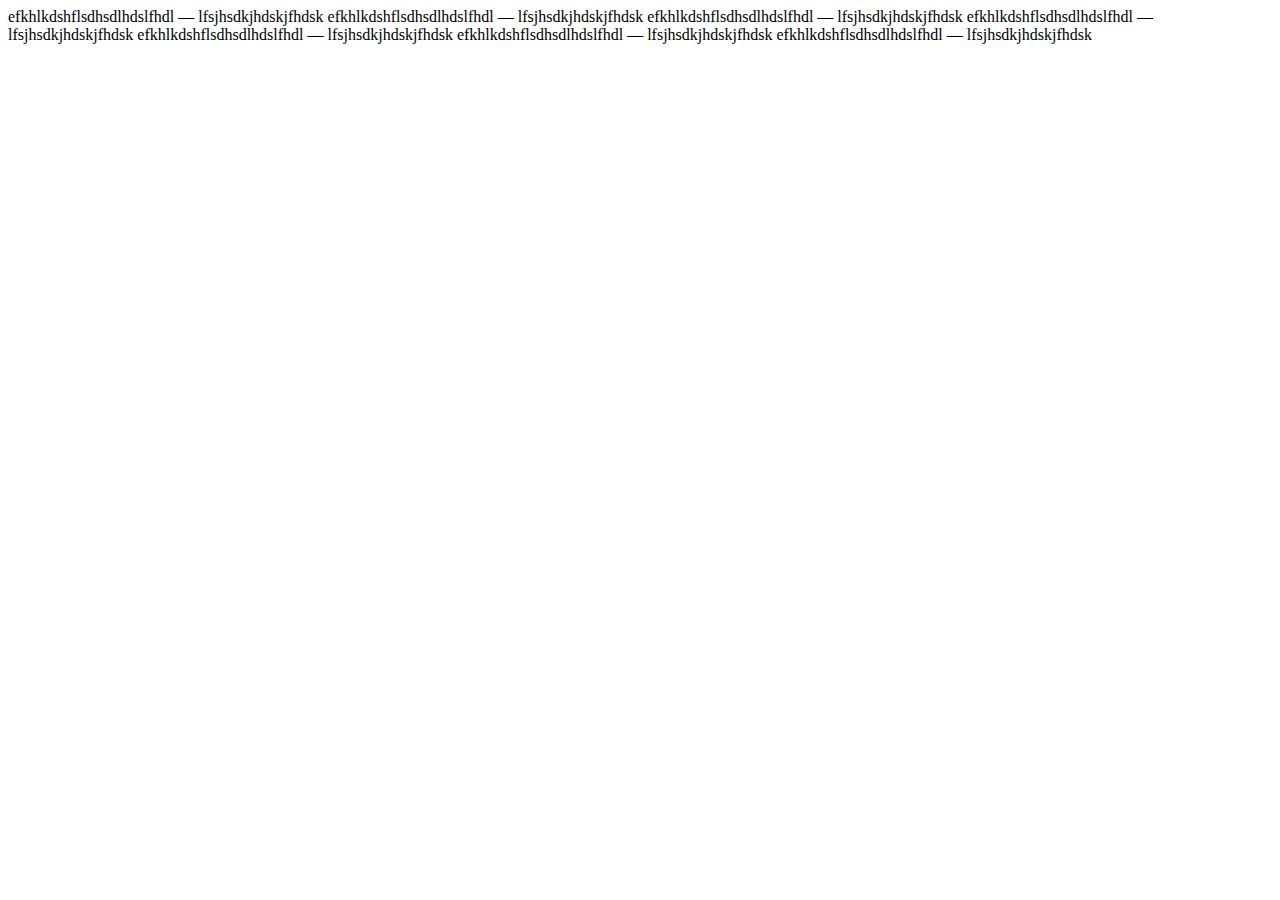
<file: hyder/m.html>
<body>
efkhlkdshflsdhsdlhdslfhdl&nbsp;&mdash; lfsjhsdkjhdskjfhdsk
efkhlkdshflsdhsdlhdslfhdl&nbsp;&mdash; lfsjhsdkjhdskjfhdsk
efkhlkdshflsdhsdlhdslfhdl&nbsp;&mdash; lfsjhsdkjhdskjfhdsk
efkhlkdshflsdhsdlhdslfhdl &mdash; lfsjhsdkjhdskjfhdsk
efkhlkdshflsdhsdlhdslfhdl &mdash; lfsjhsdkjhdskjfhdsk
efkhlkdshflsdhsdlhdslfhdl &mdash; lfsjhsdkjhdskjfhdsk
efkhlkdshflsdhsdlhdslfhdl &mdash; lfsjhsdkjhdskjfhdsk
</body>
</file>
<file: karmuazine/css/flex.css>
.rowContainer {
    display: flex;
    flex-direction: column;
}
.columnContainer {
    display: flex;
    flex-direction: row;
}
.column {
    flex: 1 1 auto;
}
.eagerColumn {
    flex: 0 1 auto;
}
.column1em {
    flex: 0 1 1.5em !important;
}
.columnContainer.column {
    flex: 0 0 auto;
}
.row {
    flex: 1 1 auto;
}
.eagerRow {
    flex: 0 1 auto;
}
.row1em {
    flex: 0 1 1em !important;
}
.row2em {
    flex: 0 1 2em !important;
}
.columnUp {
    align-self: flex-start !important;
}
.row.center {
    display: flex;
    align-items: center;
    flex-direction: row;
}
.row.start {
    display: flex;
    align-items: flex-start;
    flex-direction: row;
}
.row.end {
    display: flex;
    align-items: flex-end;
    flex-direction: row;
}
.row.end>*, .row.center>*, .row.start>* {
    flex: 1;
}
</file>
<file: thumb/index.css>
.parent {
    display: grid;
    grid-template-columns: 250px 1fr;
    grid-template-rows: 1fr;
    grid-column-gap: 0px;
    grid-row-gap: 0px;
}

.controls {
    grid-area: 1 / 1 / 2 / 2;
}

.workspace {
    grid-area: 1 / 2 / 2 / 3;
}

.picker {
    width: 1rem;
    height: 1rem;
    display: inline-block;
    border: 1px solid gray;
}

a {
    text-decoration: underline;
    cursor: pointer;
}

.teko {
    font-family: "Teko", sans-serif;
    font-optical-sizing: auto;
    font-weight: 600;
    font-style: normal;
  }

#dl {
    background-color: #212121;
    color: #FFFFFF;
    font-size: x-large;
}
</file>
